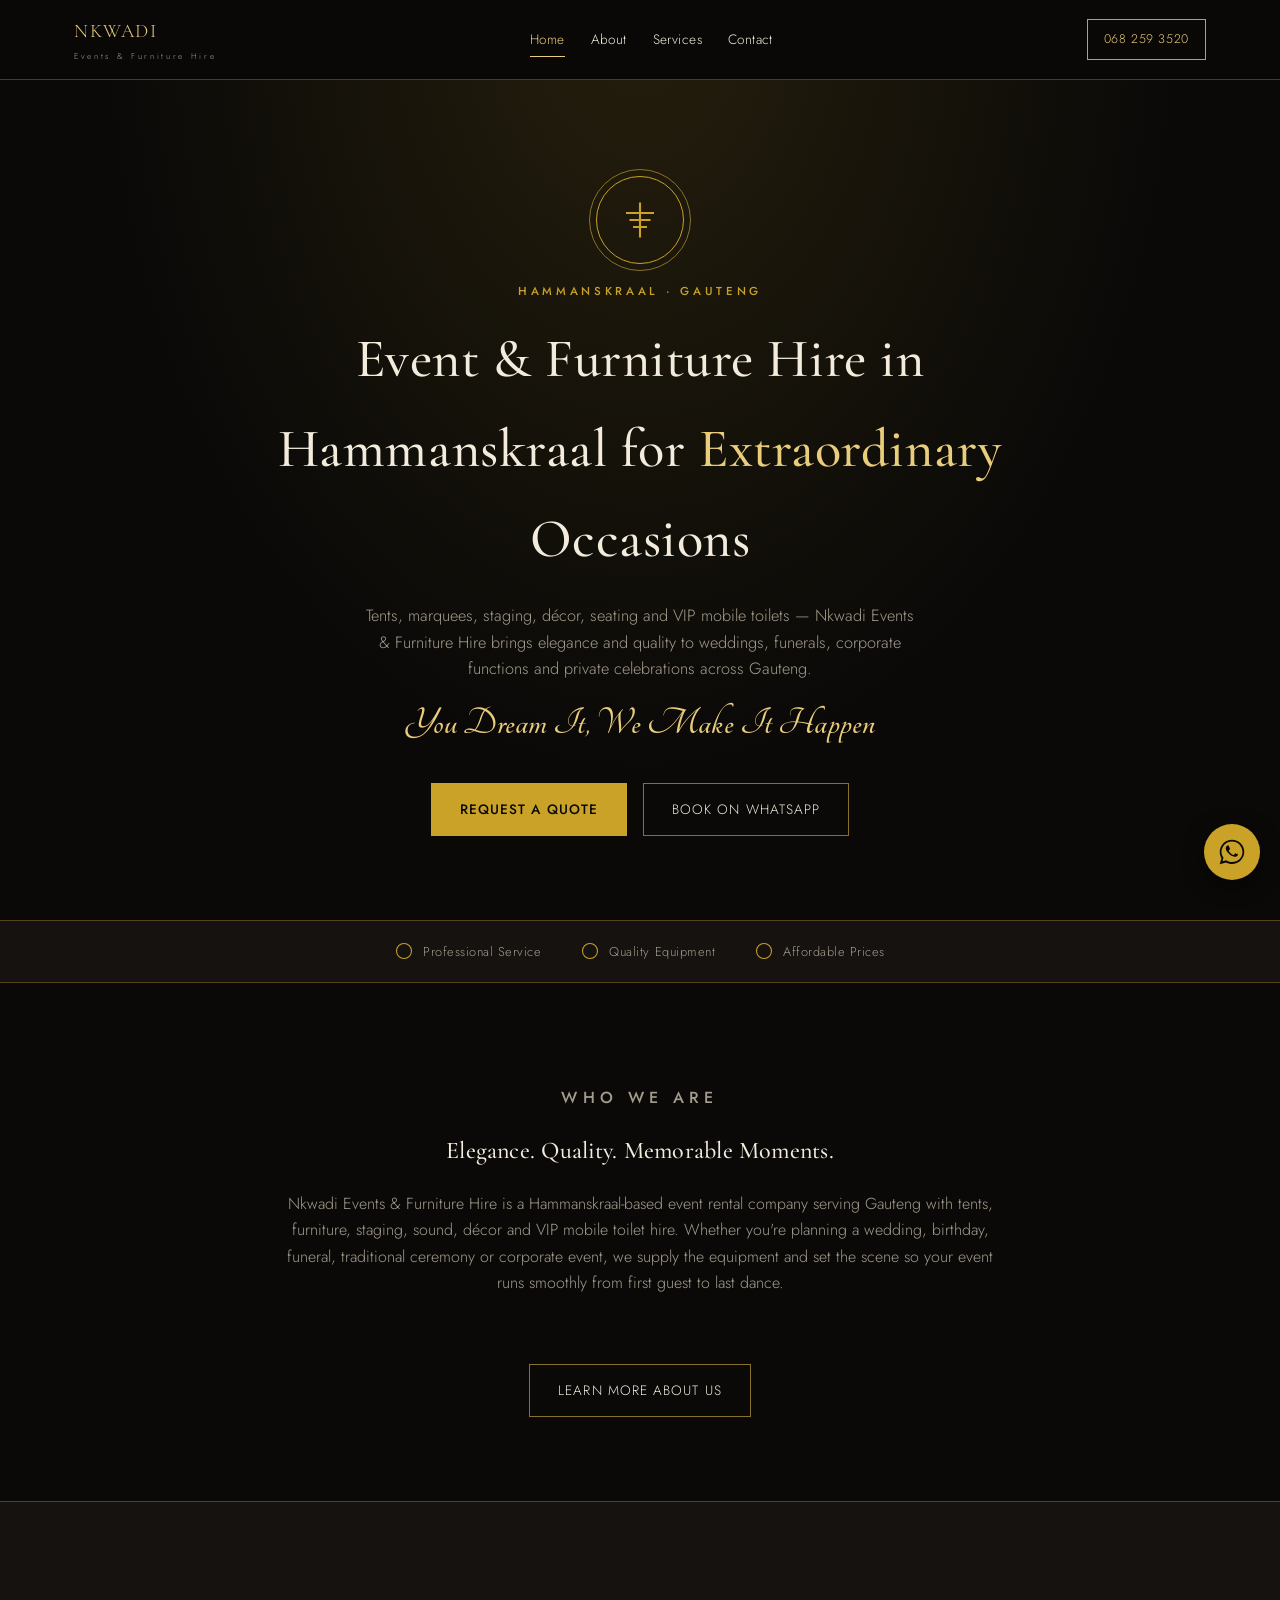
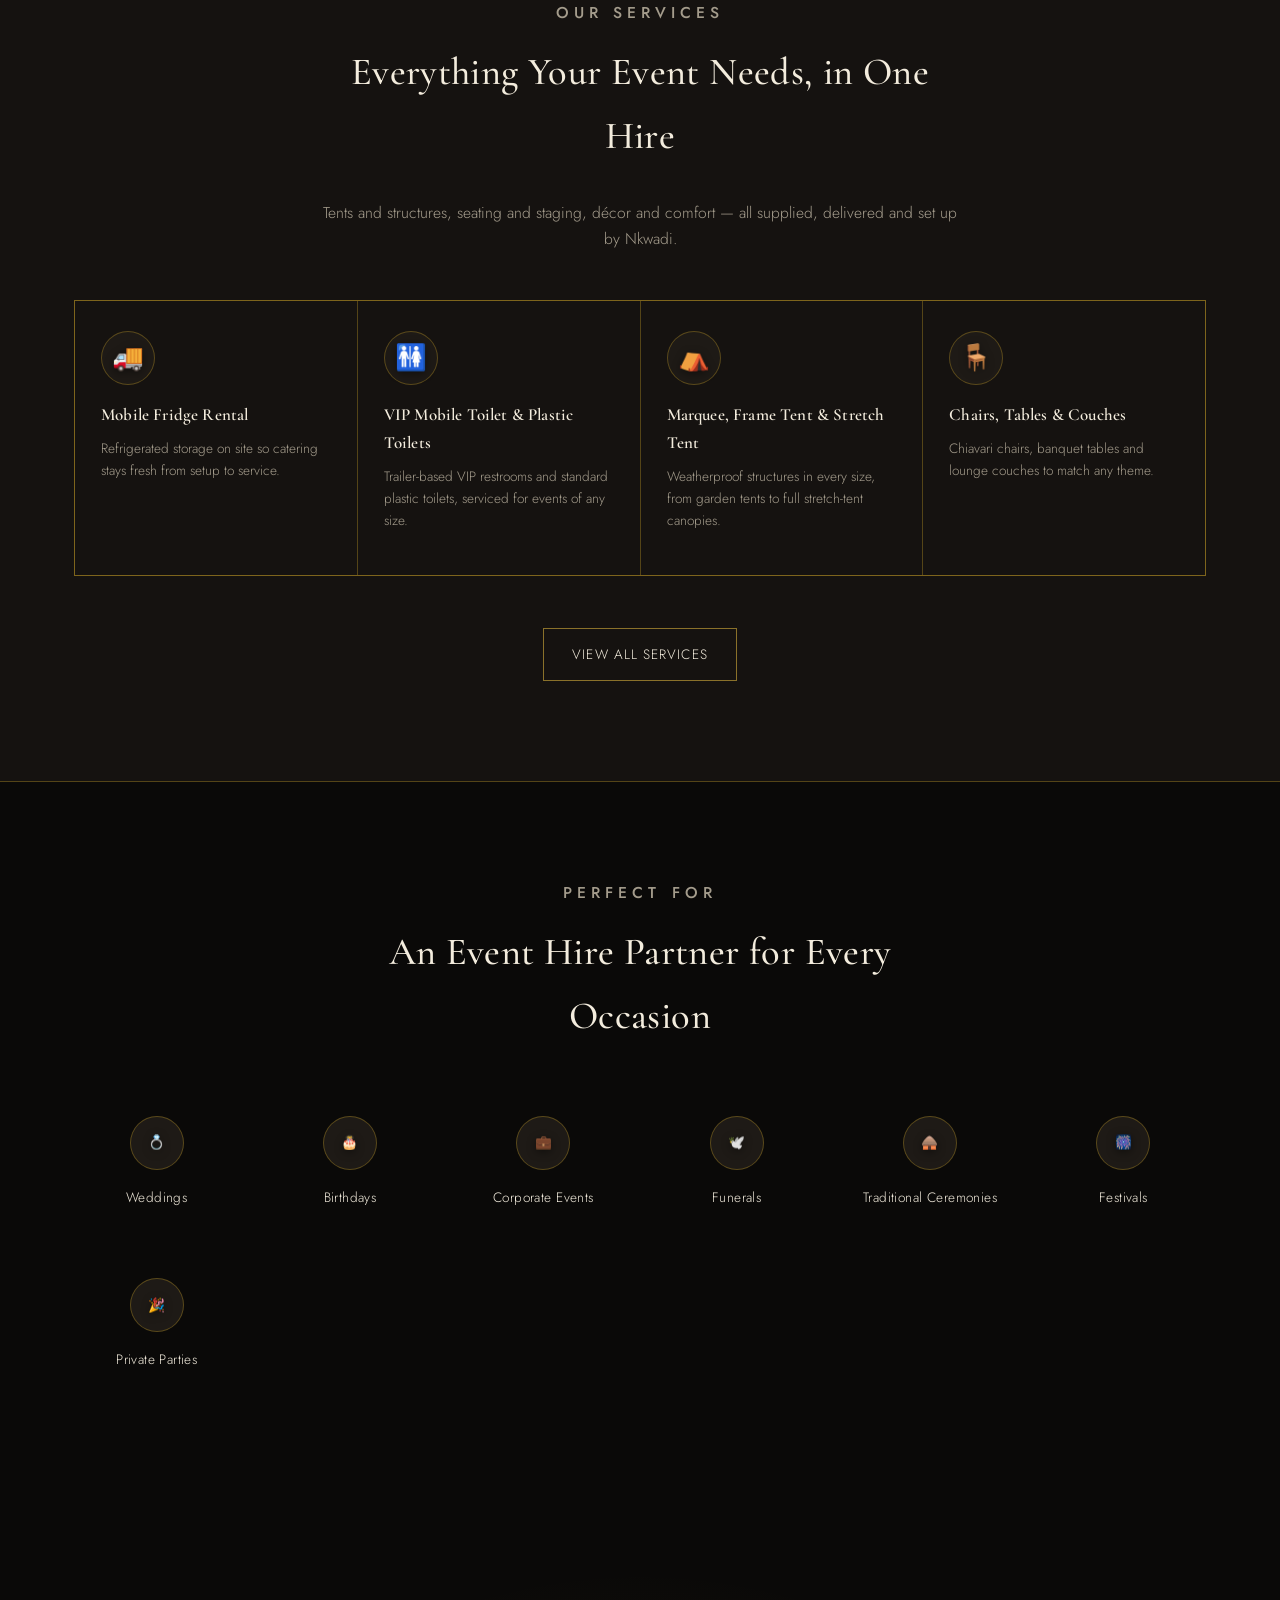
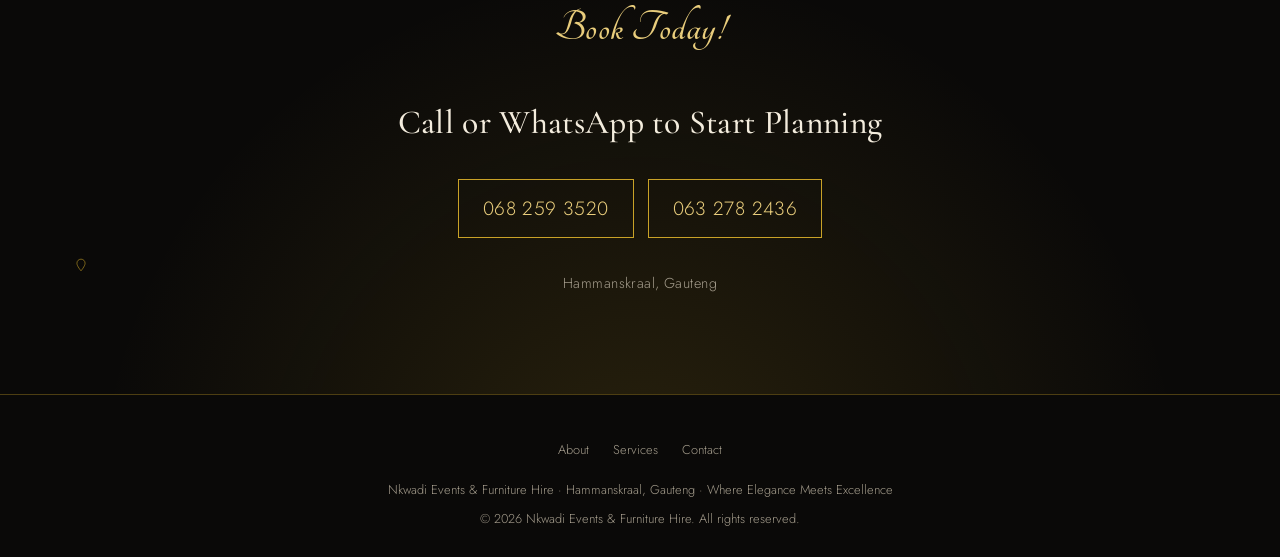
<file: index.html>
<!DOCTYPE html>
<html lang="en">
<head>
<meta charset="UTF-8">
<meta name="viewport" content="width=device-width, initial-scale=1">

<title>Events & Furniture Hire Hammanskraal | Nkwadi — Weddings, Tents, Décor</title>
<meta name="description" content="Nkwadi Events & Furniture Hire in Hammanskraal, Gauteng: tents, marquees, chairs, staging, sound, décor & VIP mobile toilets. Get a free quote today.">
<meta name="robots" content="index, follow">
<link rel="icon" type="image/svg+xml" href="favicon.svg">
<link rel="canonical" href="https://www.nkwadieventshire.co.za/">

<meta property="og:title" content="Nkwadi Events & Furniture Hire — Hammanskraal, Gauteng">
<meta property="og:description" content="Elegance. Quality. Memorable Moments. Tents, furniture, staging, décor & mobile toilet hire for weddings, funerals, corporate events and celebrations.">
<meta property="og:type" content="website">
<meta property="og:url" content="https://www.nkwadieventshire.co.za/">
<meta property="og:locale" content="en_ZA">
<meta name="twitter:card" content="summary_large_image">

<link rel="preconnect" href="https://fonts.googleapis.com">
<link rel="preconnect" href="https://fonts.gstatic.com" crossorigin>
<link href="https://fonts.googleapis.com/css2?family=Cormorant+Garamond:ital,wght@0,400;0,500;0,600;1,500&family=Jost:wght@300;400;500;600&family=Tangerine:wght@700&display=swap" rel="stylesheet">
<link rel="stylesheet" href="style.css">

<script type="application/ld+json">
{
  "@context": "https://schema.org",
  "@type": "LocalBusiness",
  "name": "Nkwadi Events & Furniture Hire",
  "telephone": ["+27682593520", "+27632782436"],
  "address": {"@type": "PostalAddress","addressLocality": "Hammanskraal","addressRegion": "Gauteng","addressCountry": "ZA"},
  "areaServed": "Gauteng, South Africa",
  "description": "Event and furniture hire company in Hammanskraal, Gauteng offering tents, marquees, staging, chairs, tables, décor, sound and VIP mobile toilet rental.",
  "priceRange": "$$",
  "url": "https://www.nkwadieventshire.co.za/"
}
</script>
</head>
<body>
<a href="#main" class="skip-link">Skip to main content</a>

<header class="site-header">
  <div class="nav wrap">
    <a href="index.html" class="brand">NKWADI <small>Events &amp; Furniture Hire</small></a>
    <nav class="links" aria-label="Primary">
      <a href="index.html" aria-current="page">Home</a>
      <a href="about.html">About</a>
      <a href="services.html">Services</a>
      <a href="contact.html">Contact</a>
    </nav>
    <div class="header-actions">
      <a class="call-btn" href="tel:+27682593520">068 259 3520</a>
      <button class="menu-toggle" aria-expanded="false" aria-label="Toggle menu"><span></span><span></span><span></span></button>
    </div>
  </div>
</header>

<main id="main">

  <section class="hero">
    <div class="wrap">
      <div class="emblem">
        <svg viewBox="0 0 24 24" aria-hidden="true"><path d="M12 2v20M4 8h16M6 12h12M8 16h8" stroke="var(--gold)" stroke-width="1.2" fill="none"/></svg>
      </div>
      <p class="eyebrow">Hammanskraal · Gauteng</p>
      <h1>Event &amp; Furniture Hire in Hammanskraal for <em>Extraordinary</em> Occasions</h1>
      <p class="lead">Tents, marquees, staging, décor, seating and VIP mobile toilets — Nkwadi Events &amp; Furniture Hire brings elegance and quality to weddings, funerals, corporate functions and private celebrations across Gauteng.</p>
      <p class="script script-line">You Dream It, We Make It Happen</p>
      <div class="hero-ctas">
        <a class="btn-primary" href="contact.html">Request a Quote</a>
        <a class="btn-ghost" data-whatsapp-quick href="#" role="button">Book on WhatsApp</a>
      </div>
    </div>
  </section>

  <div class="trust-strip">
    <div class="wrap">
      <div class="trust-item"><svg viewBox="0 0 24 24" aria-hidden="true"><circle cx="12" cy="12" r="10"/></svg>Professional Service</div>
      <div class="trust-item"><svg viewBox="0 0 24 24" aria-hidden="true"><circle cx="12" cy="12" r="10"/></svg>Quality Equipment</div>
      <div class="trust-item"><svg viewBox="0 0 24 24" aria-hidden="true"><circle cx="12" cy="12" r="10"/></svg>Affordable Prices</div>
    </div>
  </div>

  <section class="reveal">
    <div class="wrap about-copy">
      <p class="eyebrow">Who We Are</p>
      <h2>Elegance. Quality. Memorable Moments.</h2>
      <p>Nkwadi Events &amp; Furniture Hire is a Hammanskraal-based event rental company serving Gauteng with tents, furniture, staging, sound, décor and VIP mobile toilet hire. Whether you're planning a wedding, birthday, funeral, traditional ceremony or corporate event, we supply the equipment and set the scene so your event runs smoothly from first guest to last dance.</p>
      <a class="btn-ghost mt-lg" href="about.html" style="display:inline-block;">Learn More About Us</a>
    </div>
  </section>

  <section class="band-alt" id="services">
    <div class="wrap">
      <div class="section-head reveal">
        <p class="eyebrow">Our Services</p>
        <h2>Everything Your Event Needs, in One Hire</h2>
        <p>Tents and structures, seating and staging, décor and comfort — all supplied, delivered and set up by Nkwadi.</p>
      </div>
      <div class="service-grid reveal stagger">
        <div class="service-card">
          <div class="icon-circle"><span class="icon-emoji" aria-hidden="true">🚚</span></div>
          <h3>Mobile Fridge Rental</h3>
          <p>Refrigerated storage on site so catering stays fresh from setup to service.</p>
        </div>
        <div class="service-card">
          <div class="icon-circle"><span class="icon-emoji" aria-hidden="true">🚻</span></div>
          <h3>VIP Mobile Toilet &amp; Plastic Toilets</h3>
          <p>Trailer-based VIP restrooms and standard plastic toilets, serviced for events of any size.</p>
        </div>
        <div class="service-card">
          <div class="icon-circle"><span class="icon-emoji" aria-hidden="true">⛺</span></div>
          <h3>Marquee, Frame Tent &amp; Stretch Tent</h3>
          <p>Weatherproof structures in every size, from garden tents to full stretch-tent canopies.</p>
        </div>
        <div class="service-card">
          <div class="icon-circle"><span class="icon-emoji" aria-hidden="true">🪑</span></div>
          <h3>Chairs, Tables &amp; Couches</h3>
          <p>Chiavari chairs, banquet tables and lounge couches to match any theme.</p>
        </div>
      </div>
      <p class="text-center mt-lg"><a class="btn-ghost" href="services.html">View All Services</a></p>
    </div>
  </section>

  <section id="occasions">
    <div class="wrap">
      <div class="section-head reveal">
        <p class="eyebrow">Perfect For</p>
        <h2>An Event Hire Partner for Every Occasion</h2>
      </div>
      <div class="occasions-grid reveal stagger">
        <div class="occasion"><div class="icon-circle"><span class="icon-emoji" aria-hidden="true">💍</span></div><span>Weddings</span></div>
        <div class="occasion"><div class="icon-circle"><span class="icon-emoji" aria-hidden="true">🎂</span></div><span>Birthdays</span></div>
        <div class="occasion"><div class="icon-circle"><span class="icon-emoji" aria-hidden="true">💼</span></div><span>Corporate Events</span></div>
        <div class="occasion"><div class="icon-circle"><span class="icon-emoji" aria-hidden="true">🕊️</span></div><span>Funerals</span></div>
        <div class="occasion"><div class="icon-circle"><span class="icon-emoji" aria-hidden="true">🛖</span></div><span>Traditional Ceremonies</span></div>
        <div class="occasion"><div class="icon-circle"><span class="icon-emoji" aria-hidden="true">🎆</span></div><span>Festivals</span></div>
        <div class="occasion"><div class="icon-circle"><span class="icon-emoji" aria-hidden="true">🎉</span></div><span>Private Parties</span></div>
      </div>
    </div>
  </section>

  <section class="cta reveal">
    <div class="wrap">
      <p class="script">Book Today!</p>
      <h2>Call or WhatsApp to Start Planning</h2>
      <div class="contact-row">
        <a class="phone-link" href="tel:+27682593520">068 259 3520</a>
        <a class="phone-link" href="tel:+27632782436">063 278 2436</a>
      </div>
      <p class="location-line">
        <svg viewBox="0 0 24 24" aria-hidden="true"><path d="M12 2C8 2 5 5 5 9c0 5 7 13 7 13s7-8 7-13c0-4-3-7-7-7z"/></svg>
        Hammanskraal, Gauteng
      </p>
    </div>
  </section>

</main>

<footer class="site-footer">
  <div class="foot-links">
    <a href="about.html">About</a>
    <a href="services.html">Services</a>
    <a href="contact.html">Contact</a>
  </div>
  <div>Nkwadi Events &amp; Furniture Hire · Hammanskraal, Gauteng · Where Elegance Meets Excellence</div>
  <div style="margin-top:8px;">© <span data-year></span> Nkwadi Events &amp; Furniture Hire. All rights reserved.</div>
</footer>

<a class="whatsapp-float" href="#" role="button" data-whatsapp-quick aria-label="Book on WhatsApp">
  <svg viewBox="0 0 32 32" aria-hidden="true"><path d="M16 2C8.3 2 2 8.3 2 16c0 2.5.7 4.9 1.9 7L2 30l7.2-1.9c2 1.1 4.3 1.7 6.8 1.7 7.7 0 14-6.3 14-14S23.7 2 16 2zm0 25.5c-2.2 0-4.3-.6-6.1-1.7l-.4-.3-4.3 1.1 1.1-4.2-.3-.4C4.7 20.2 4 18.1 4 16 4 9.4 9.4 4 16 4s12 5.4 12 12-5.4 11.5-12 11.5zm6.6-8.7c-.4-.2-2.1-1-2.4-1.2-.3-.1-.6-.2-.8.2-.2.4-.9 1.2-1.1 1.4-.2.2-.4.3-.8.1-.4-.2-1.6-.6-3-1.9-1.1-1-1.9-2.2-2.1-2.6-.2-.4 0-.6.2-.8.2-.2.4-.4.6-.7.2-.2.3-.4.4-.6.1-.3 0-.5 0-.7-.1-.2-.8-2-1.1-2.7-.3-.7-.6-.6-.8-.6h-.7c-.2 0-.6.1-.9.4-.3.4-1.2 1.1-1.2 2.8s1.2 3.3 1.4 3.5c.2.2 2.4 3.7 5.8 5.1.8.3 1.5.6 2 .7.8.3 1.6.2 2.1.1.7-.1 2.1-.9 2.4-1.7.3-.8.3-1.5.2-1.7-.1-.1-.3-.2-.7-.4z"/></svg>
</a>

<script src="main.js" defer></script>
</body>
</html>
</file>
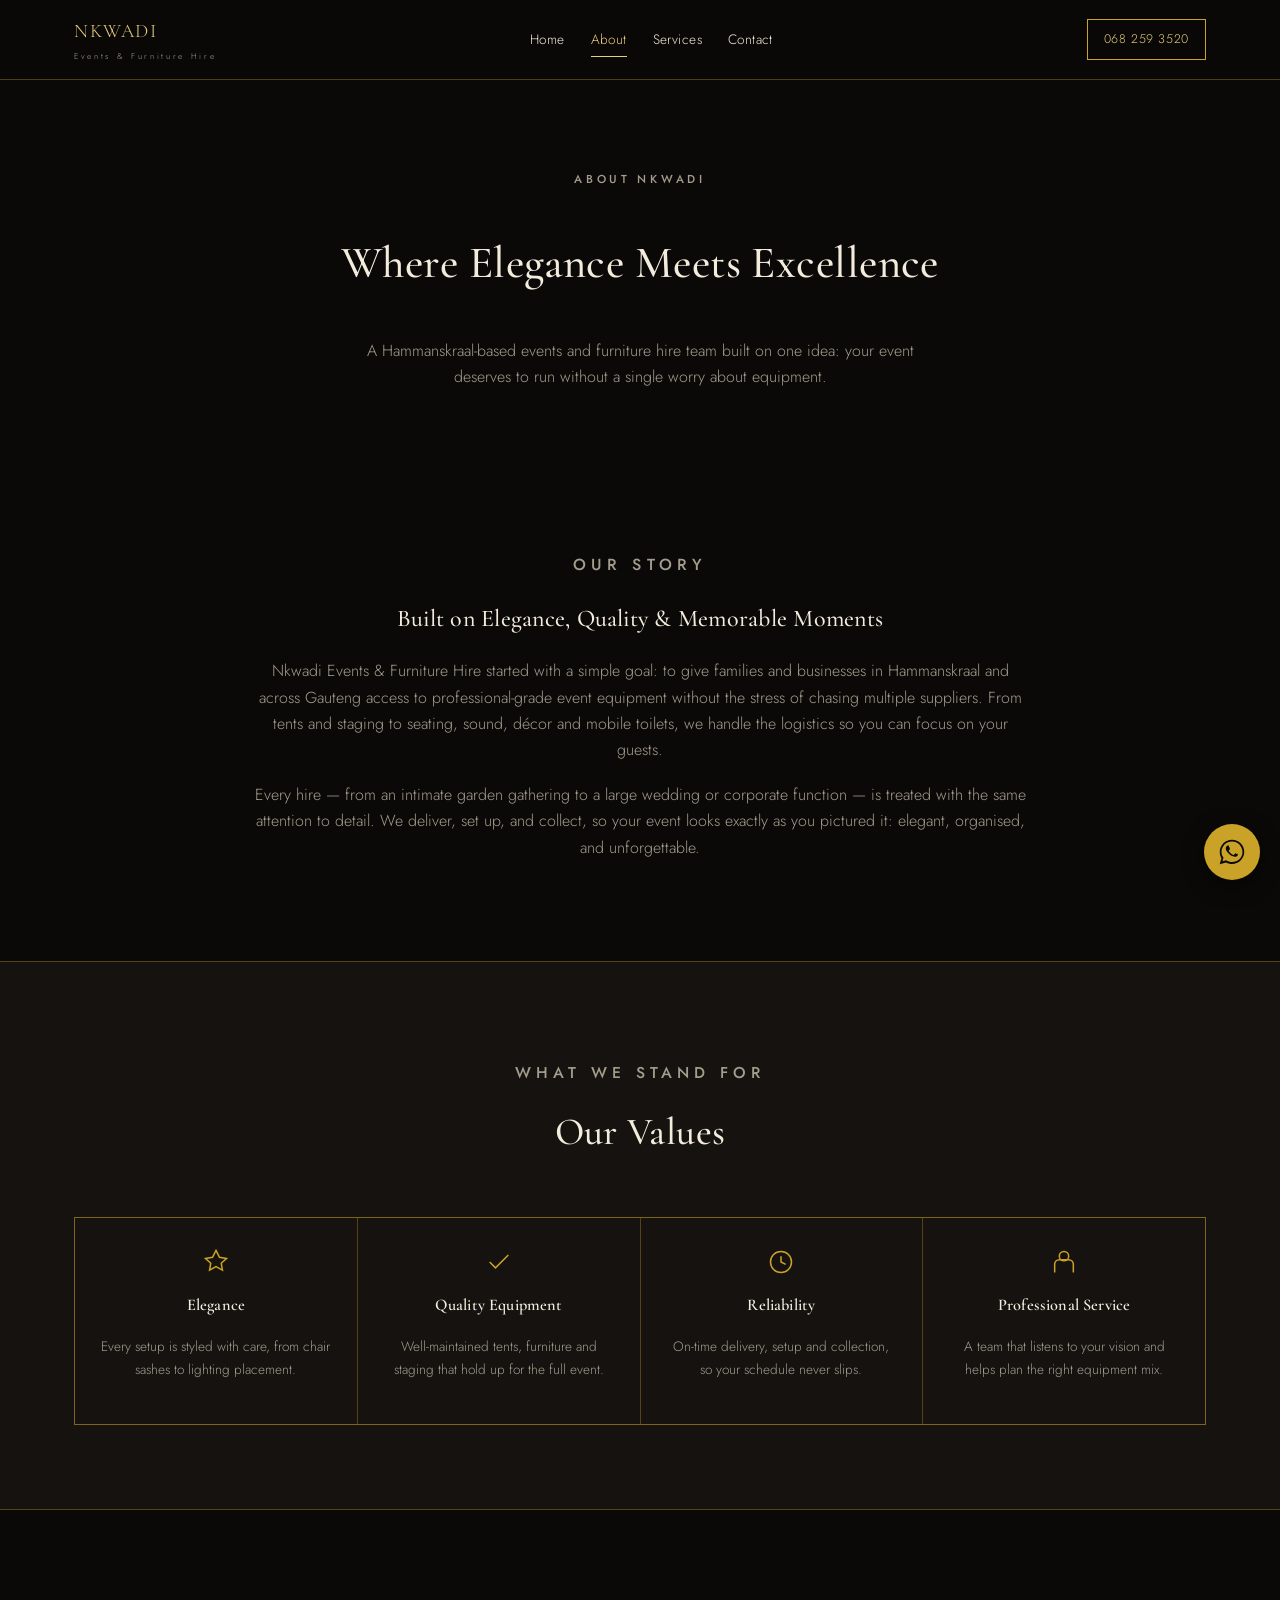
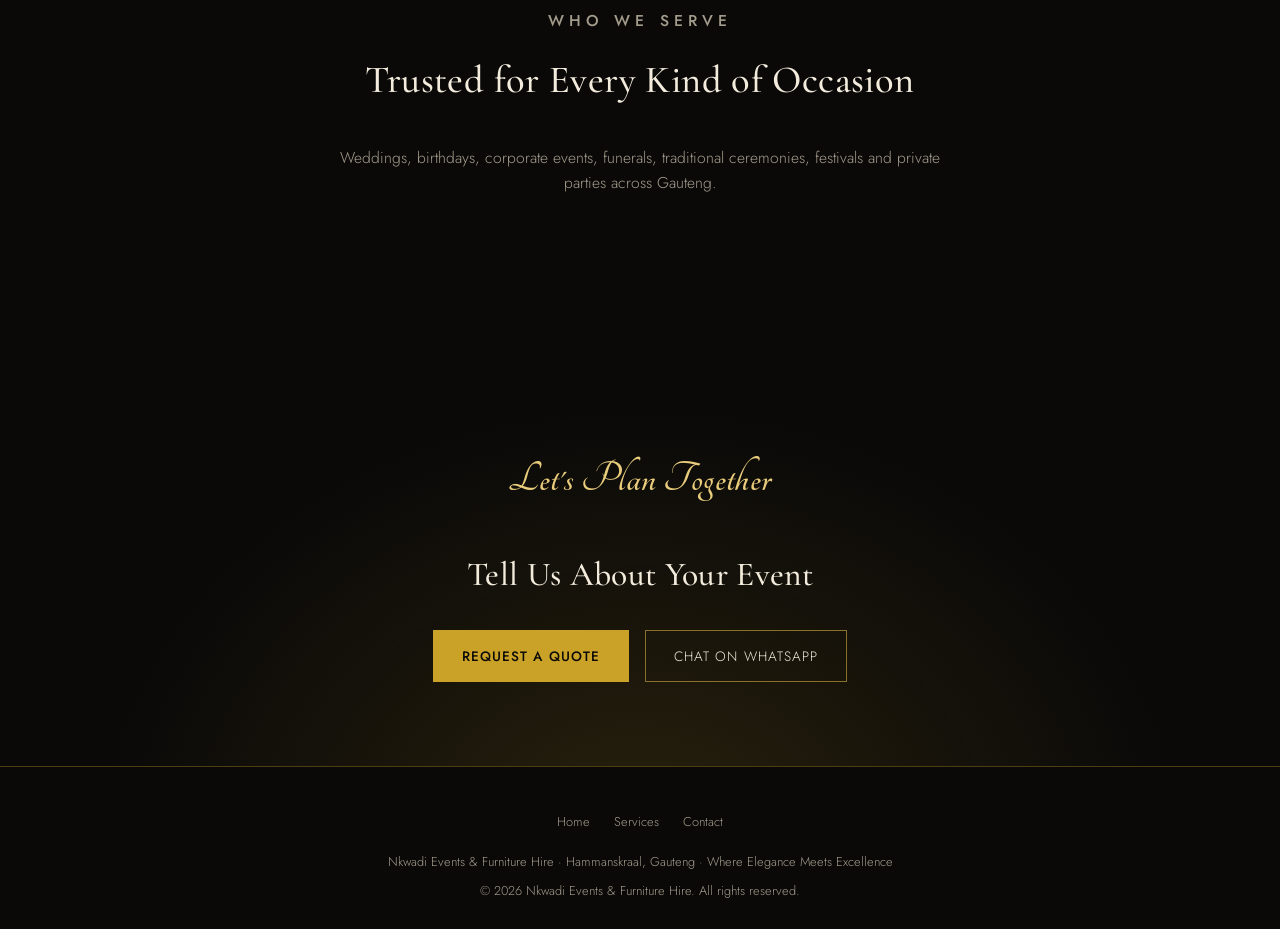
<file: about.html>
<!DOCTYPE html>
<html lang="en">
<head>
<meta charset="UTF-8">
<meta name="viewport" content="width=device-width, initial-scale=1">

<title>About Nkwadi Events & Furniture Hire | Hammanskraal, Gauteng</title>
<meta name="description" content="Meet Nkwadi Events & Furniture Hire — a Hammanskraal-based team delivering professional event hire across Gauteng, built on elegance, quality and reliability.">
<meta name="robots" content="index, follow">
<link rel="icon" type="image/svg+xml" href="favicon.svg">
<link rel="canonical" href="https://www.nkwadieventshire.co.za/about.html">

<meta property="og:title" content="About Nkwadi Events & Furniture Hire">
<meta property="og:description" content="A Hammanskraal-based event hire team serving Gauteng with tents, furniture, décor and staging — built on elegance, quality and reliability.">
<meta property="og:type" content="website">
<meta property="og:url" content="https://www.nkwadieventshire.co.za/about.html">
<meta name="twitter:card" content="summary_large_image">

<link rel="preconnect" href="https://fonts.googleapis.com">
<link rel="preconnect" href="https://fonts.gstatic.com" crossorigin>
<link href="https://fonts.googleapis.com/css2?family=Cormorant+Garamond:ital,wght@0,400;0,500;0,600;1,500&family=Jost:wght@300;400;500;600&family=Tangerine:wght@700&display=swap" rel="stylesheet">
<link rel="stylesheet" href="style.css">
</head>
<body>
<a href="#main" class="skip-link">Skip to main content</a>

<header class="site-header">
  <div class="nav wrap">
    <a href="index.html" class="brand">NKWADI <small>Events &amp; Furniture Hire</small></a>
    <nav class="links" aria-label="Primary">
      <a href="index.html">Home</a>
      <a href="about.html" aria-current="page">About</a>
      <a href="services.html">Services</a>
      <a href="contact.html">Contact</a>
    </nav>
    <div class="header-actions">
      <a class="call-btn" href="tel:+27682593520">068 259 3520</a>
      <button class="menu-toggle" aria-expanded="false" aria-label="Toggle menu"><span></span><span></span><span></span></button>
    </div>
  </div>
</header>

<main id="main">

  <section class="page-hero">
    <div class="wrap">
      <p class="eyebrow">About Nkwadi</p>
      <h1>Where Elegance Meets Excellence</h1>
      <p>A Hammanskraal-based events and furniture hire team built on one idea: your event deserves to run without a single worry about equipment.</p>
    </div>
  </section>

  <section class="reveal">
    <div class="wrap about-copy" style="max-width:820px;">
      <p class="eyebrow">Our Story</p>
      <h2>Built on Elegance, Quality &amp; Memorable Moments</h2>
      <p>Nkwadi Events &amp; Furniture Hire started with a simple goal: to give families and businesses in Hammanskraal and across Gauteng access to professional-grade event equipment without the stress of chasing multiple suppliers. From tents and staging to seating, sound, décor and mobile toilets, we handle the logistics so you can focus on your guests.</p>
      <p>Every hire — from an intimate garden gathering to a large wedding or corporate function — is treated with the same attention to detail. We deliver, set up, and collect, so your event looks exactly as you pictured it: elegant, organised, and unforgettable.</p>
    </div>
  </section>

  <section class="band-alt">
    <div class="wrap">
      <div class="section-head reveal">
        <p class="eyebrow">What We Stand For</p>
        <h2>Our Values</h2>
      </div>
      <div class="values-grid reveal stagger">
        <div class="value-card">
          <svg viewBox="0 0 24 24" aria-hidden="true"><path d="M12 2l3 6 6 1-4.5 4 1 6L12 16l-5.5 3 1-6L3 9l6-1z"/></svg>
          <h3>Elegance</h3>
          <p>Every setup is styled with care, from chair sashes to lighting placement.</p>
        </div>
        <div class="value-card">
          <svg viewBox="0 0 24 24" aria-hidden="true"><path d="M20 6L9 17l-5-5"/></svg>
          <h3>Quality Equipment</h3>
          <p>Well-maintained tents, furniture and staging that hold up for the full event.</p>
        </div>
        <div class="value-card">
          <svg viewBox="0 0 24 24" aria-hidden="true"><circle cx="12" cy="12" r="9"/><path d="M12 7v5l4 2"/></svg>
          <h3>Reliability</h3>
          <p>On-time delivery, setup and collection, so your schedule never slips.</p>
        </div>
        <div class="value-card">
          <svg viewBox="0 0 24 24" aria-hidden="true"><path d="M4 21v-7a4 4 0 014-4h8a4 4 0 014 4v7"/><circle cx="12" cy="7" r="4"/></svg>
          <h3>Professional Service</h3>
          <p>A team that listens to your vision and helps plan the right equipment mix.</p>
        </div>
      </div>
    </div>
  </section>

  <section id="occasions">
    <div class="wrap">
      <div class="section-head reveal">
        <p class="eyebrow">Who We Serve</p>
        <h2>Trusted for Every Kind of Occasion</h2>
        <p>Weddings, birthdays, corporate events, funerals, traditional ceremonies, festivals and private parties across Gauteng.</p>
      </div>
    </div>
  </section>

  <section class="cta reveal">
    <div class="wrap">
      <p class="script">Let's Plan Together</p>
      <h2>Tell Us About Your Event</h2>
      <div class="hero-ctas" style="margin-top:26px;">
        <a class="btn-primary" href="contact.html">Request a Quote</a>
        <a class="btn-ghost" data-whatsapp-quick href="#" role="button">Chat on WhatsApp</a>
      </div>
    </div>
  </section>

</main>

<footer class="site-footer">
  <div class="foot-links">
    <a href="index.html">Home</a>
    <a href="services.html">Services</a>
    <a href="contact.html">Contact</a>
  </div>
  <div>Nkwadi Events &amp; Furniture Hire · Hammanskraal, Gauteng · Where Elegance Meets Excellence</div>
  <div style="margin-top:8px;">© <span data-year></span> Nkwadi Events &amp; Furniture Hire. All rights reserved.</div>
</footer>

<a class="whatsapp-float" href="#" role="button" data-whatsapp-quick aria-label="Book on WhatsApp">
  <svg viewBox="0 0 32 32" aria-hidden="true"><path d="M16 2C8.3 2 2 8.3 2 16c0 2.5.7 4.9 1.9 7L2 30l7.2-1.9c2 1.1 4.3 1.7 6.8 1.7 7.7 0 14-6.3 14-14S23.7 2 16 2zm0 25.5c-2.2 0-4.3-.6-6.1-1.7l-.4-.3-4.3 1.1 1.1-4.2-.3-.4C4.7 20.2 4 18.1 4 16 4 9.4 9.4 4 16 4s12 5.4 12 12-5.4 11.5-12 11.5zm6.6-8.7c-.4-.2-2.1-1-2.4-1.2-.3-.1-.6-.2-.8.2-.2.4-.9 1.2-1.1 1.4-.2.2-.4.3-.8.1-.4-.2-1.6-.6-3-1.9-1.1-1-1.9-2.2-2.1-2.6-.2-.4 0-.6.2-.8.2-.2.4-.4.6-.7.2-.2.3-.4.4-.6.1-.3 0-.5 0-.7-.1-.2-.8-2-1.1-2.7-.3-.7-.6-.6-.8-.6h-.7c-.2 0-.6.1-.9.4-.3.4-1.2 1.1-1.2 2.8s1.2 3.3 1.4 3.5c.2.2 2.4 3.7 5.8 5.1.8.3 1.5.6 2 .7.8.3 1.6.2 2.1.1.7-.1 2.1-.9 2.4-1.7.3-.8.3-1.5.2-1.7-.1-.1-.3-.2-.7-.4z"/></svg>
</a>

<script src="main.js" defer></script>
</body>
</html>
</file>
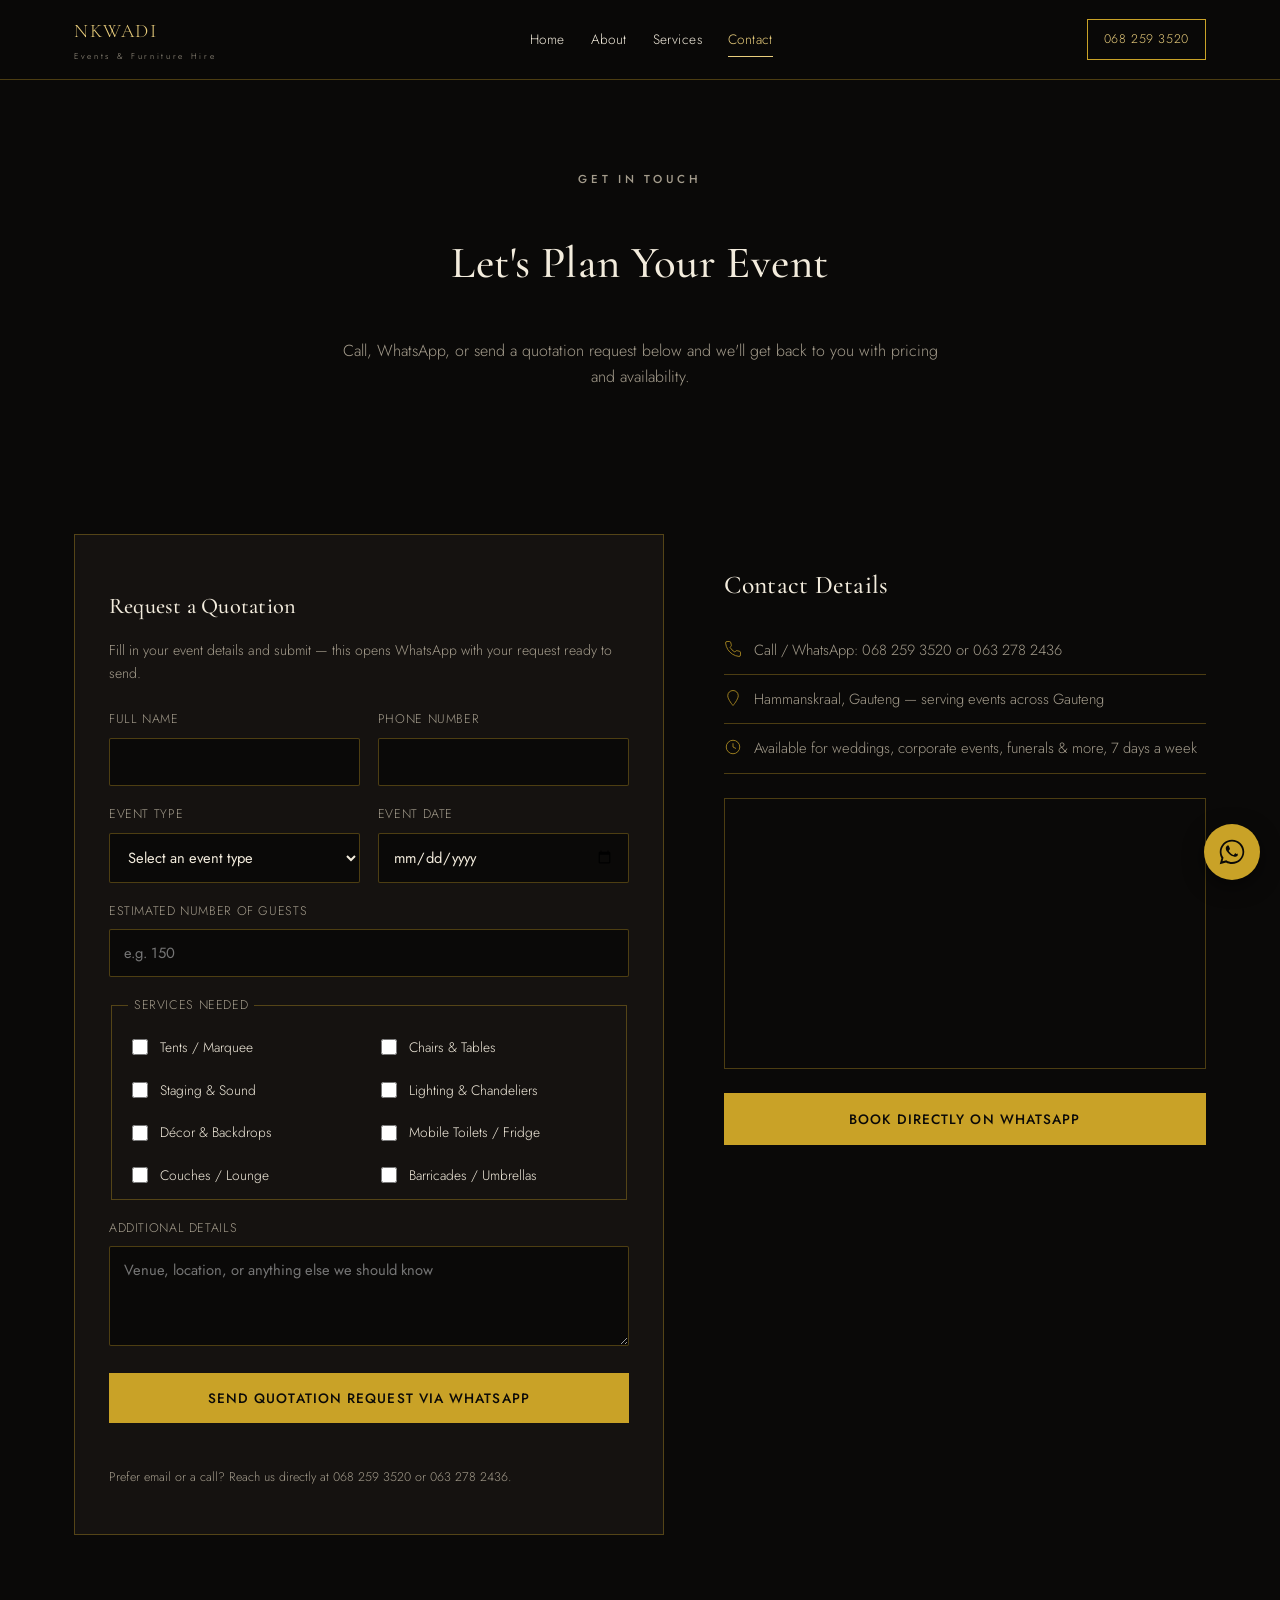
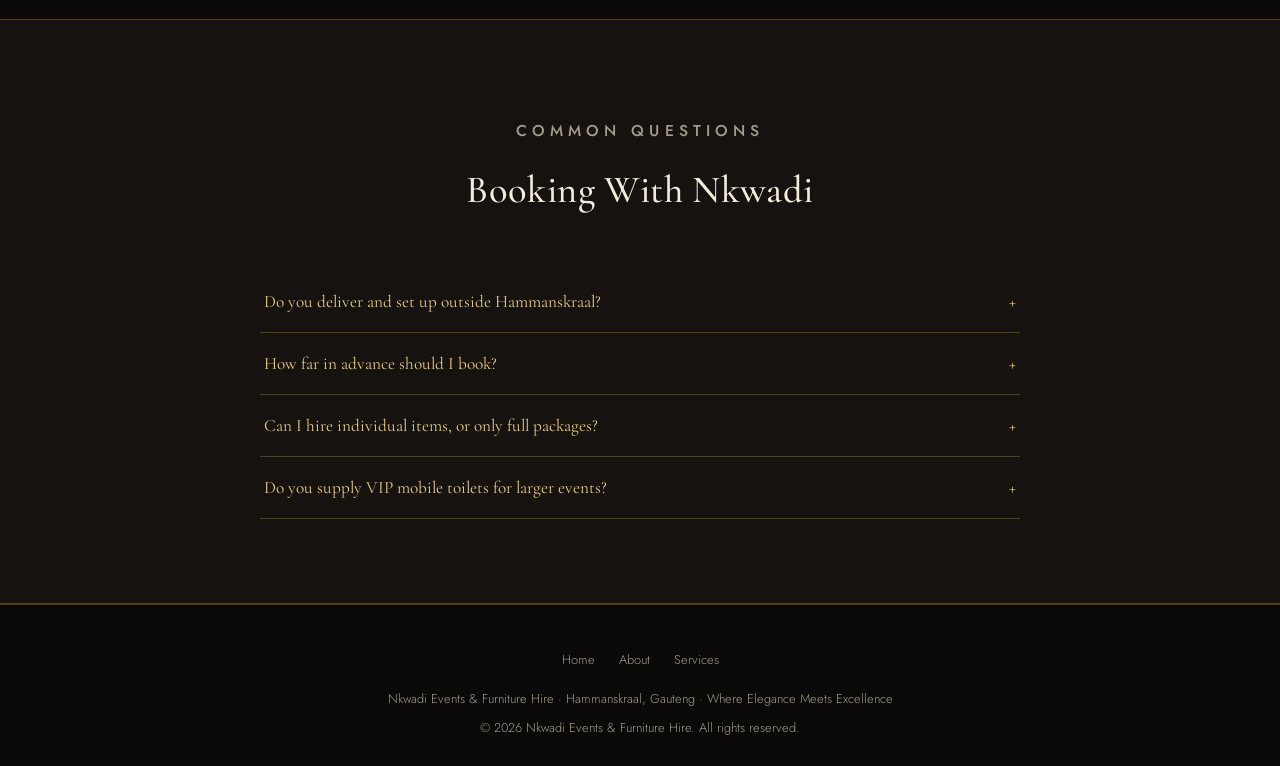
<file: contact.html>
<!DOCTYPE html>
<html lang="en">
<head>
<meta charset="UTF-8">
<meta name="viewport" content="width=device-width, initial-scale=1">

<title>Contact & Get a Quote | Nkwadi Events & Furniture Hire Hammanskraal</title>
<meta name="description" content="Request a free quote from Nkwadi Events & Furniture Hire in Hammanskraal, Gauteng. Call, WhatsApp, or fill in the quotation form to book your event.">
<meta name="robots" content="index, follow">
<link rel="icon" type="image/svg+xml" href="favicon.svg">
<link rel="canonical" href="https://www.nkwadieventshire.co.za/contact.html">

<meta property="og:title" content="Contact Nkwadi Events & Furniture Hire">
<meta property="og:description" content="Request a free quote — call, WhatsApp, or fill in the form to book tents, furniture, staging and more for your event.">
<meta property="og:type" content="website">
<meta property="og:url" content="https://www.nkwadieventshire.co.za/contact.html">
<meta name="twitter:card" content="summary_large_image">

<link rel="preconnect" href="https://fonts.googleapis.com">
<link rel="preconnect" href="https://fonts.gstatic.com" crossorigin>
<link href="https://fonts.googleapis.com/css2?family=Cormorant+Garamond:ital,wght@0,400;0,500;0,600;1,500&family=Jost:wght@300;400;500;600&family=Tangerine:wght@700&display=swap" rel="stylesheet">
<link rel="stylesheet" href="style.css">

<script type="application/ld+json">
{
  "@context": "https://schema.org",
  "@type": "ContactPage",
  "name": "Contact Nkwadi Events & Furniture Hire",
  "url": "https://www.nkwadieventshire.co.za/contact.html"
}
</script>
<script type="application/ld+json">
{
  "@context": "https://schema.org",
  "@type": "FAQPage",
  "mainEntity": [
    {"@type": "Question","name": "Do you deliver and set up outside Hammanskraal?","acceptedAnswer": {"@type": "Answer","text": "Yes. Nkwadi Events & Furniture Hire is based in Hammanskraal and delivers, sets up and collects equipment for events across Gauteng."}},
    {"@type": "Question","name": "How far in advance should I book?","acceptedAnswer": {"@type": "Answer","text": "Popular wedding and festive-season dates get booked out early, so it's best to secure tents, staging and toilets as soon as your date is confirmed."}},
    {"@type": "Question","name": "Can I hire individual items, or only full packages?","acceptedAnswer": {"@type": "Answer","text": "Both. You can hire single items like chairs or a mobile fridge, or combine tents, furniture, staging, sound and décor into one complete event package."}},
    {"@type": "Question","name": "Do you supply VIP mobile toilets for larger events?","acceptedAnswer": {"@type": "Answer","text": "Yes, alongside standard plastic toilets. VIP trailer units suit weddings and corporate events, while standard units cover festivals and high-guest-count functions."}}
  ]
}
</script>
</head>
<body>
<a href="#main" class="skip-link">Skip to main content</a>

<header class="site-header">
  <div class="nav wrap">
    <a href="index.html" class="brand">NKWADI <small>Events &amp; Furniture Hire</small></a>
    <nav class="links" aria-label="Primary">
      <a href="index.html">Home</a>
      <a href="about.html">About</a>
      <a href="services.html">Services</a>
      <a href="contact.html" aria-current="page">Contact</a>
    </nav>
    <div class="header-actions">
      <a class="call-btn" href="tel:+27682593520">068 259 3520</a>
      <button class="menu-toggle" aria-expanded="false" aria-label="Toggle menu"><span></span><span></span><span></span></button>
    </div>
  </div>
</header>

<main id="main">

  <section class="page-hero">
    <div class="wrap">
      <p class="eyebrow">Get in Touch</p>
      <h1>Let's Plan Your Event</h1>
      <p>Call, WhatsApp, or send a quotation request below and we'll get back to you with pricing and availability.</p>
    </div>
  </section>

  <section>
    <div class="wrap contact-layout reveal">

      <div class="form-card">
        <h2 style="font-size:1.4rem; margin-bottom:6px;">Request a Quotation</h2>
        <p style="color:var(--grey); font-size:0.88rem; margin-bottom:24px;">Fill in your event details and submit — this opens WhatsApp with your request ready to send.</p>

        <form id="quote-form" novalidate>
          <div class="form-row">
            <div class="field">
              <label for="name">Full Name</label>
              <input type="text" id="name" name="name" autocomplete="name" required>
            </div>
            <div class="field">
              <label for="phone">Phone Number</label>
              <input type="tel" id="phone" name="phone" autocomplete="tel" required>
            </div>
          </div>

          <div class="form-row">
            <div class="field">
              <label for="eventType">Event Type</label>
              <select id="eventType" name="eventType" required>
                <option value="">Select an event type</option>
                <option value="Wedding">Wedding</option>
                <option value="Birthday">Birthday</option>
                <option value="Corporate Event">Corporate Event</option>
                <option value="Funeral">Funeral</option>
                <option value="Traditional Ceremony">Traditional Ceremony</option>
                <option value="Festival">Festival</option>
                <option value="Private Party">Private Party</option>
                <option value="Other">Other</option>
              </select>
            </div>
            <div class="field">
              <label for="eventDate">Event Date</label>
              <input type="date" id="eventDate" name="eventDate">
            </div>
          </div>

          <div class="field">
            <label for="guests">Estimated Number of Guests</label>
            <input type="number" id="guests" name="guests" min="1" placeholder="e.g. 150">
          </div>

          <fieldset>
            <legend>Services Needed</legend>
            <div class="checkbox-grid">
              <label class="checkbox-row"><input type="checkbox" name="services" value="Tents / Marquee"> Tents / Marquee</label>
              <label class="checkbox-row"><input type="checkbox" name="services" value="Chairs & Tables"> Chairs &amp; Tables</label>
              <label class="checkbox-row"><input type="checkbox" name="services" value="Staging & Sound"> Staging &amp; Sound</label>
              <label class="checkbox-row"><input type="checkbox" name="services" value="Lighting & Chandeliers"> Lighting &amp; Chandeliers</label>
              <label class="checkbox-row"><input type="checkbox" name="services" value="Décor & Backdrops"> Décor &amp; Backdrops</label>
              <label class="checkbox-row"><input type="checkbox" name="services" value="Mobile Toilets / Fridge"> Mobile Toilets / Fridge</label>
              <label class="checkbox-row"><input type="checkbox" name="services" value="Couches / Lounge"> Couches / Lounge</label>
              <label class="checkbox-row"><input type="checkbox" name="services" value="Barricades / Umbrellas"> Barricades / Umbrellas</label>
            </div>
          </fieldset>

          <div class="field">
            <label for="message">Additional Details</label>
            <textarea id="message" name="message" placeholder="Venue, location, or anything else we should know"></textarea>
          </div>

          <button type="submit" class="btn-primary" style="width:100%;">Send Quotation Request via WhatsApp</button>
          <p class="form-status" id="form-status" role="status" aria-live="polite"></p>
          <p class="form-note">Prefer email or a call? Reach us directly at 068 259 3520 or 063 278 2436.</p>
        </form>
      </div>

      <div class="side-info">
        <h2>Contact Details</h2>
        <ul>
          <li><svg viewBox="0 0 24 24" aria-hidden="true"><path d="M22 16.9v3a2 2 0 01-2.2 2 19.8 19.8 0 01-8.6-3.1 19.5 19.5 0 01-6-6 19.8 19.8 0 01-3.1-8.7A2 2 0 014.1 2h3a2 2 0 012 1.7c.1.9.3 1.8.6 2.7a2 2 0 01-.5 2.1L8 9.7a16 16 0 006.3 6.3l1.2-1.2a2 2 0 012.1-.5c.9.3 1.8.5 2.7.6a2 2 0 011.7 2.1z"/></svg>Call / WhatsApp: 068 259 3520 or 063 278 2436</li>
          <li><svg viewBox="0 0 24 24" aria-hidden="true"><path d="M12 2C8 2 5 5 5 9c0 5 7 13 7 13s7-8 7-13c0-4-3-7-7-7z"/></svg>Hammanskraal, Gauteng — serving events across Gauteng</li>
          <li><svg viewBox="0 0 24 24" aria-hidden="true"><circle cx="12" cy="12" r="9"/><path d="M12 7v5l4 2"/></svg>Available for weddings, corporate events, funerals &amp; more, 7 days a week</li>
        </ul>

        <div class="map-frame">
          <iframe src="https://www.google.com/maps?q=Hammanskraal,Gauteng&output=embed" title="Map showing Hammanskraal, Gauteng" loading="lazy" referrerpolicy="no-referrer-when-downgrade"></iframe>
        </div>

        <a class="btn-primary" style="margin-top:24px; width:100%; text-align:center;" data-whatsapp-quick href="#" role="button">Book Directly on WhatsApp</a>
      </div>

    </div>
  </section>

  <section class="band-alt">
    <div class="wrap">
      <div class="section-head reveal">
        <p class="eyebrow">Common Questions</p>
        <h2>Booking With Nkwadi</h2>
      </div>
      <div class="faq-list reveal">
        <div class="faq-item" data-open="false">
          <button class="faq-q" aria-expanded="false">Do you deliver and set up outside Hammanskraal?<span class="icon">+</span></button>
          <div class="faq-a"><p>Yes. Nkwadi Events &amp; Furniture Hire is based in Hammanskraal and delivers, sets up and collects equipment for events across Gauteng — call or WhatsApp to confirm your area.</p></div>
        </div>
        <div class="faq-item" data-open="false">
          <button class="faq-q" aria-expanded="false">How far in advance should I book?<span class="icon">+</span></button>
          <div class="faq-a"><p>Popular wedding and festive-season dates get booked out early, so it's best to secure tents, staging and toilets as soon as your date is confirmed. Smaller functions can often be arranged on shorter notice.</p></div>
        </div>
        <div class="faq-item" data-open="false">
          <button class="faq-q" aria-expanded="false">Can I hire individual items, or only full packages?<span class="icon">+</span></button>
          <div class="faq-a"><p>Both. You can hire single items like chairs or a mobile fridge, or combine tents, furniture, staging, sound and décor into one complete event package.</p></div>
        </div>
        <div class="faq-item" data-open="false">
          <button class="faq-q" aria-expanded="false">Do you supply VIP mobile toilets for larger events?<span class="icon">+</span></button>
          <div class="faq-a"><p>Yes, alongside standard plastic toilets. VIP trailer units suit weddings and corporate events, while standard units cover festivals and high-guest-count functions.</p></div>
        </div>
      </div>
    </div>
  </section>

</main>

<footer class="site-footer">
  <div class="foot-links">
    <a href="index.html">Home</a>
    <a href="about.html">About</a>
    <a href="services.html">Services</a>
  </div>
  <div>Nkwadi Events &amp; Furniture Hire · Hammanskraal, Gauteng · Where Elegance Meets Excellence</div>
  <div style="margin-top:8px;">© <span data-year></span> Nkwadi Events &amp; Furniture Hire. All rights reserved.</div>
</footer>

<a class="whatsapp-float" href="#" role="button" data-whatsapp-quick aria-label="Book on WhatsApp">
  <svg viewBox="0 0 32 32" aria-hidden="true"><path d="M16 2C8.3 2 2 8.3 2 16c0 2.5.7 4.9 1.9 7L2 30l7.2-1.9c2 1.1 4.3 1.7 6.8 1.7 7.7 0 14-6.3 14-14S23.7 2 16 2zm0 25.5c-2.2 0-4.3-.6-6.1-1.7l-.4-.3-4.3 1.1 1.1-4.2-.3-.4C4.7 20.2 4 18.1 4 16 4 9.4 9.4 4 16 4s12 5.4 12 12-5.4 11.5-12 11.5zm6.6-8.7c-.4-.2-2.1-1-2.4-1.2-.3-.1-.6-.2-.8.2-.2.4-.9 1.2-1.1 1.4-.2.2-.4.3-.8.1-.4-.2-1.6-.6-3-1.9-1.1-1-1.9-2.2-2.1-2.6-.2-.4 0-.6.2-.8.2-.2.4-.4.6-.7.2-.2.3-.4.4-.6.1-.3 0-.5 0-.7-.1-.2-.8-2-1.1-2.7-.3-.7-.6-.6-.8-.6h-.7c-.2 0-.6.1-.9.4-.3.4-1.2 1.1-1.2 2.8s1.2 3.3 1.4 3.5c.2.2 2.4 3.7 5.8 5.1.8.3 1.5.6 2 .7.8.3 1.6.2 2.1.1.7-.1 2.1-.9 2.4-1.7.3-.8.3-1.5.2-1.7-.1-.1-.3-.2-.7-.4z"/></svg>
</a>

<script src="main.js" defer></script>
</body>
</html>
</file>
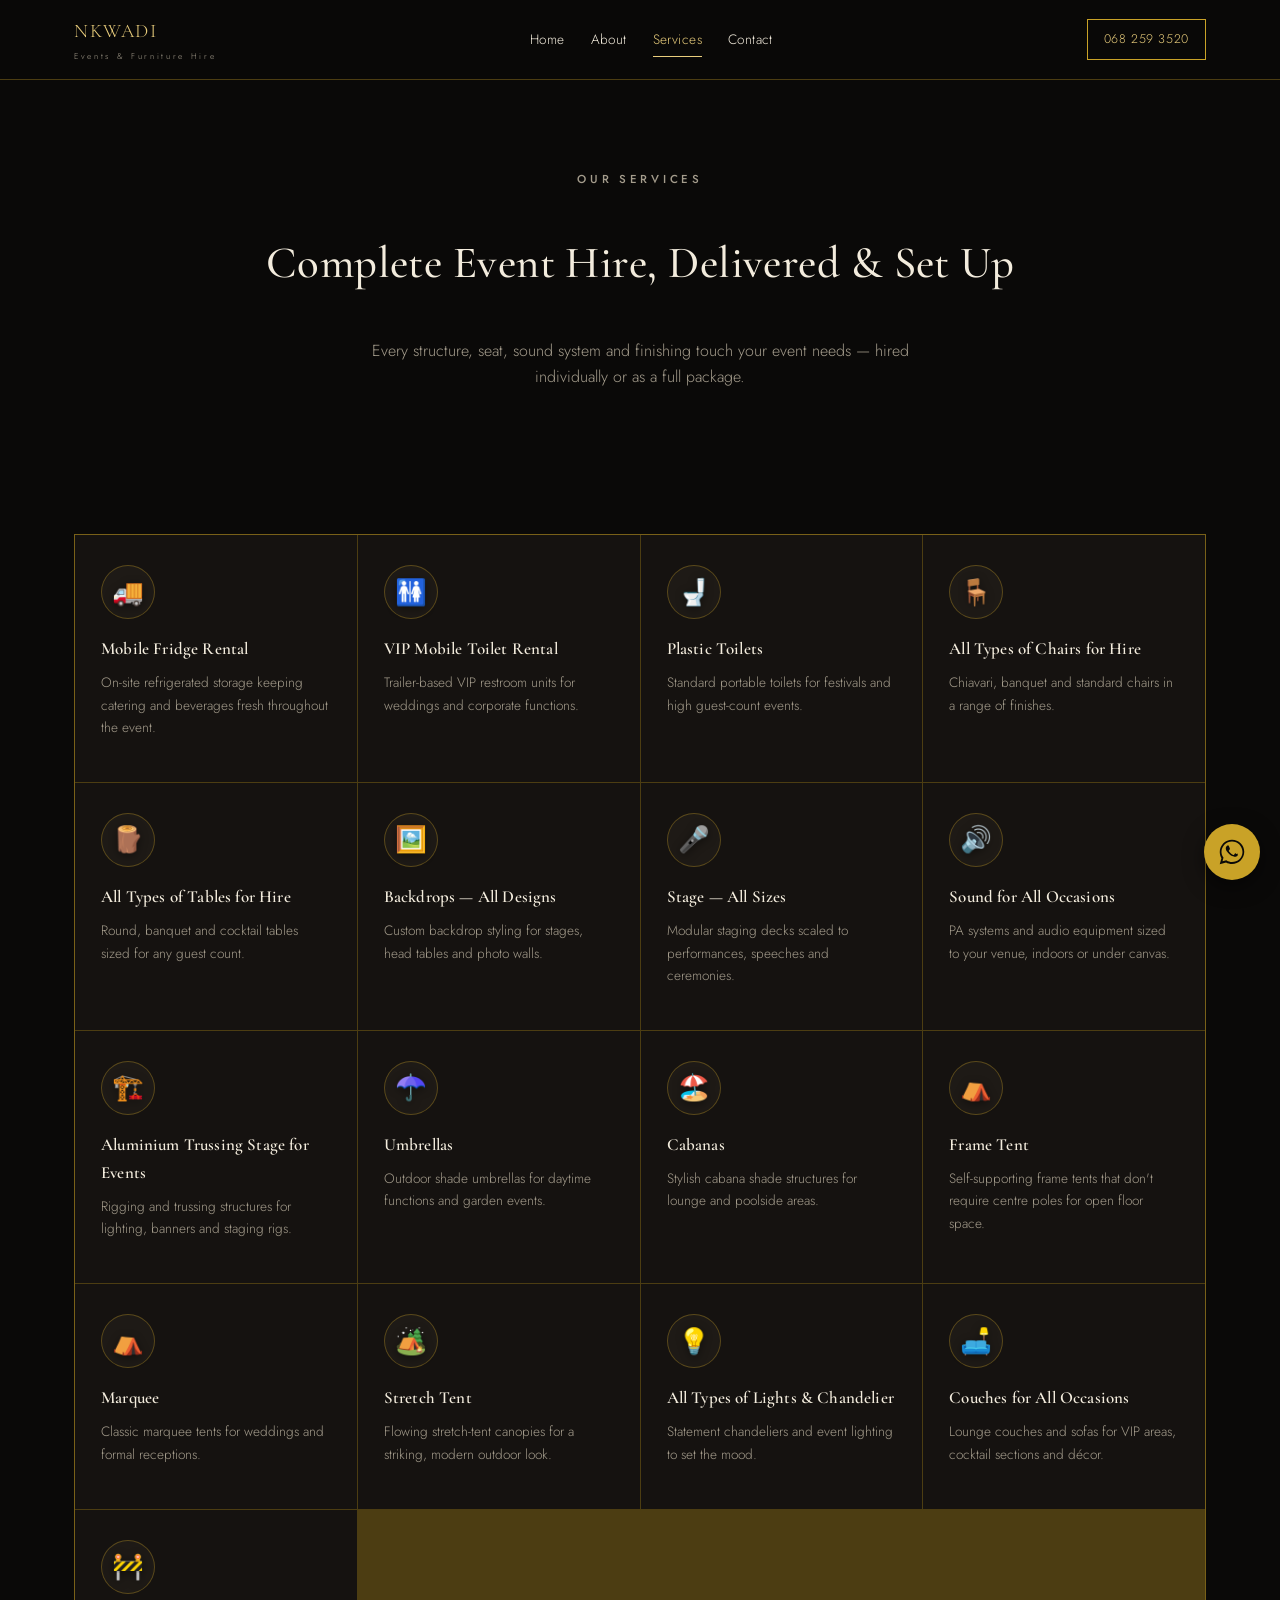
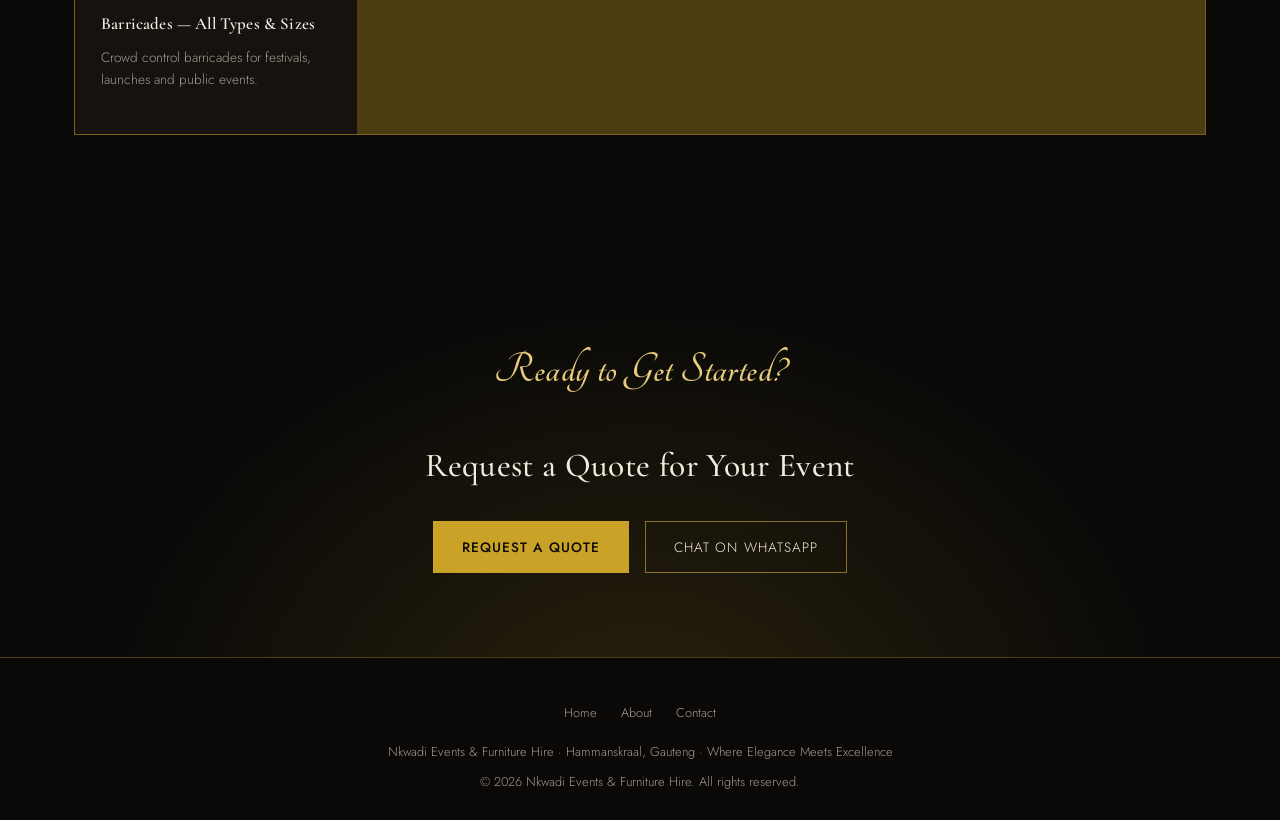
<file: services.html>
<!DOCTYPE html>
<html lang="en">
<head>
<meta charset="UTF-8">
<meta name="viewport" content="width=device-width, initial-scale=1">

<title>Event Hire Services Hammanskraal | Tents, Chairs, Staging | Nkwadi</title>
<meta name="description" content="Full event hire services from Nkwadi in Hammanskraal: tents, marquees, chairs, tables, staging, sound, lighting, décor, couches & VIP mobile toilets.">
<meta name="robots" content="index, follow">
<link rel="icon" type="image/svg+xml" href="favicon.svg">
<link rel="canonical" href="https://www.nkwadieventshire.co.za/services.html">

<meta property="og:title" content="Event Hire Services | Nkwadi Events & Furniture Hire">
<meta property="og:description" content="Tents, marquees, chairs, tables, staging, sound, lighting, décor, couches and VIP mobile toilets — all hired, delivered and set up by Nkwadi.">
<meta property="og:type" content="website">
<meta property="og:url" content="https://www.nkwadieventshire.co.za/services.html">
<meta name="twitter:card" content="summary_large_image">

<link rel="preconnect" href="https://fonts.googleapis.com">
<link rel="preconnect" href="https://fonts.gstatic.com" crossorigin>
<link href="https://fonts.googleapis.com/css2?family=Cormorant+Garamond:ital,wght@0,400;0,500;0,600;1,500&family=Jost:wght@300;400;500;600&family=Tangerine:wght@700&display=swap" rel="stylesheet">
<link rel="stylesheet" href="style.css">

<script type="application/ld+json">
{
  "@context": "https://schema.org",
  "@type": "Service",
  "serviceType": "Event and furniture hire",
  "provider": {"@type": "LocalBusiness","name": "Nkwadi Events & Furniture Hire","telephone": "+27682593520"},
  "areaServed": "Gauteng, South Africa",
  "description": "Tent, marquee, chair, table, staging, sound, lighting, décor, couch, umbrella, cabana, barricade and VIP mobile toilet hire for events across Gauteng."
}
</script>
</head>
<body>
<a href="#main" class="skip-link">Skip to main content</a>

<header class="site-header">
  <div class="nav wrap">
    <a href="index.html" class="brand">NKWADI <small>Events &amp; Furniture Hire</small></a>
    <nav class="links" aria-label="Primary">
      <a href="index.html">Home</a>
      <a href="about.html">About</a>
      <a href="services.html" aria-current="page">Services</a>
      <a href="contact.html">Contact</a>
    </nav>
    <div class="header-actions">
      <a class="call-btn" href="tel:+27682593520">068 259 3520</a>
      <button class="menu-toggle" aria-expanded="false" aria-label="Toggle menu"><span></span><span></span><span></span></button>
    </div>
  </div>
</header>

<main id="main">

  <section class="page-hero">
    <div class="wrap">
      <p class="eyebrow">Our Services</p>
      <h1>Complete Event Hire, Delivered &amp; Set Up</h1>
      <p>Every structure, seat, sound system and finishing touch your event needs — hired individually or as a full package.</p>
    </div>
  </section>

  <section>
    <div class="wrap">
      <div class="service-grid reveal stagger">

        <div class="service-card">
          <div class="icon-circle"><span class="icon-emoji" aria-hidden="true">🚚</span></div>
          <h3>Mobile Fridge Rental</h3>
          <p>On-site refrigerated storage keeping catering and beverages fresh throughout the event.</p>
        </div>

        <div class="service-card">
          <div class="icon-circle"><span class="icon-emoji" aria-hidden="true">🚻</span></div>
          <h3>VIP Mobile Toilet Rental</h3>
          <p>Trailer-based VIP restroom units for weddings and corporate functions.</p>
        </div>

        <div class="service-card">
          <div class="icon-circle"><span class="icon-emoji" aria-hidden="true">🚽</span></div>
          <h3>Plastic Toilets</h3>
          <p>Standard portable toilets for festivals and high guest-count events.</p>
        </div>

        <div class="service-card">
          <div class="icon-circle"><span class="icon-emoji" aria-hidden="true">🪑</span></div>
          <h3>All Types of Chairs for Hire</h3>
          <p>Chiavari, banquet and standard chairs in a range of finishes.</p>
        </div>

        <div class="service-card">
          <div class="icon-circle"><span class="icon-emoji" aria-hidden="true">🪵</span></div>
          <h3>All Types of Tables for Hire</h3>
          <p>Round, banquet and cocktail tables sized for any guest count.</p>
        </div>

        <div class="service-card">
          <div class="icon-circle"><span class="icon-emoji" aria-hidden="true">🖼️</span></div>
          <h3>Backdrops — All Designs</h3>
          <p>Custom backdrop styling for stages, head tables and photo walls.</p>
        </div>

        <div class="service-card">
          <div class="icon-circle"><span class="icon-emoji" aria-hidden="true">🎤</span></div>
          <h3>Stage — All Sizes</h3>
          <p>Modular staging decks scaled to performances, speeches and ceremonies.</p>
        </div>

        <div class="service-card">
          <div class="icon-circle"><span class="icon-emoji" aria-hidden="true">🔊</span></div>
          <h3>Sound for All Occasions</h3>
          <p>PA systems and audio equipment sized to your venue, indoors or under canvas.</p>
        </div>

        <div class="service-card">
          <div class="icon-circle"><span class="icon-emoji" aria-hidden="true">🏗️</span></div>
          <h3>Aluminium Trussing Stage for Events</h3>
          <p>Rigging and trussing structures for lighting, banners and staging rigs.</p>
        </div>

        <div class="service-card">
          <div class="icon-circle"><span class="icon-emoji" aria-hidden="true">☂️</span></div>
          <h3>Umbrellas</h3>
          <p>Outdoor shade umbrellas for daytime functions and garden events.</p>
        </div>

        <div class="service-card">
          <div class="icon-circle"><span class="icon-emoji" aria-hidden="true">🏖️</span></div>
          <h3>Cabanas</h3>
          <p>Stylish cabana shade structures for lounge and poolside areas.</p>
        </div>

        <div class="service-card">
          <div class="icon-circle"><span class="icon-emoji" aria-hidden="true">⛺</span></div>
          <h3>Frame Tent</h3>
          <p>Self-supporting frame tents that don't require centre poles for open floor space.</p>
        </div>

        <div class="service-card">
          <div class="icon-circle"><span class="icon-emoji" aria-hidden="true">⛺</span></div>
          <h3>Marquee</h3>
          <p>Classic marquee tents for weddings and formal receptions.</p>
        </div>

        <div class="service-card">
          <div class="icon-circle"><span class="icon-emoji" aria-hidden="true">🏕️</span></div>
          <h3>Stretch Tent</h3>
          <p>Flowing stretch-tent canopies for a striking, modern outdoor look.</p>
        </div>

        <div class="service-card">
          <div class="icon-circle"><span class="icon-emoji" aria-hidden="true">💡</span></div>
          <h3>All Types of Lights &amp; Chandelier</h3>
          <p>Statement chandeliers and event lighting to set the mood.</p>
        </div>

        <div class="service-card">
          <div class="icon-circle"><span class="icon-emoji" aria-hidden="true">🛋️</span></div>
          <h3>Couches for All Occasions</h3>
          <p>Lounge couches and sofas for VIP areas, cocktail sections and décor.</p>
        </div>

        <div class="service-card">
          <div class="icon-circle"><span class="icon-emoji" aria-hidden="true">🚧</span></div>
          <h3>Barricades — All Types &amp; Sizes</h3>
          <p>Crowd control barricades for festivals, launches and public events.</p>
        </div>

      </div>
    </div>
  </section>

  <section class="cta reveal">
    <div class="wrap">
      <p class="script">Ready to Get Started?</p>
      <h2>Request a Quote for Your Event</h2>
      <div class="hero-ctas" style="margin-top:26px;">
        <a class="btn-primary" href="contact.html">Request a Quote</a>
        <a class="btn-ghost" data-whatsapp-quick href="#" role="button">Chat on WhatsApp</a>
      </div>
    </div>
  </section>

</main>

<footer class="site-footer">
  <div class="foot-links">
    <a href="index.html">Home</a>
    <a href="about.html">About</a>
    <a href="contact.html">Contact</a>
  </div>
  <div>Nkwadi Events &amp; Furniture Hire · Hammanskraal, Gauteng · Where Elegance Meets Excellence</div>
  <div style="margin-top:8px;">© <span data-year></span> Nkwadi Events &amp; Furniture Hire. All rights reserved.</div>
</footer>

<a class="whatsapp-float" href="#" role="button" data-whatsapp-quick aria-label="Book on WhatsApp">
  <svg viewBox="0 0 32 32" aria-hidden="true"><path d="M16 2C8.3 2 2 8.3 2 16c0 2.5.7 4.9 1.9 7L2 30l7.2-1.9c2 1.1 4.3 1.7 6.8 1.7 7.7 0 14-6.3 14-14S23.7 2 16 2zm0 25.5c-2.2 0-4.3-.6-6.1-1.7l-.4-.3-4.3 1.1 1.1-4.2-.3-.4C4.7 20.2 4 18.1 4 16 4 9.4 9.4 4 16 4s12 5.4 12 12-5.4 11.5-12 11.5zm6.6-8.7c-.4-.2-2.1-1-2.4-1.2-.3-.1-.6-.2-.8.2-.2.4-.9 1.2-1.1 1.4-.2.2-.4.3-.8.1-.4-.2-1.6-.6-3-1.9-1.1-1-1.9-2.2-2.1-2.6-.2-.4 0-.6.2-.8.2-.2.4-.4.6-.7.2-.2.3-.4.4-.6.1-.3 0-.5 0-.7-.1-.2-.8-2-1.1-2.7-.3-.7-.6-.6-.8-.6h-.7c-.2 0-.6.1-.9.4-.3.4-1.2 1.1-1.2 2.8s1.2 3.3 1.4 3.5c.2.2 2.4 3.7 5.8 5.1.8.3 1.5.6 2 .7.8.3 1.6.2 2.1.1.7-.1 2.1-.9 2.4-1.7.3-.8.3-1.5.2-1.7-.1-.1-.3-.2-.7-.4z"/></svg>
</a>

<script src="main.js" defer></script>
</body>
</html>
</file>
<file: style.css>
/* =========================================================
   Nkwadi Events & Furniture Hire — shared stylesheet
   ========================================================= */
:root{
  --black:#0a0908;
  --black-2:#151210;
  --black-3:#1e1a16;
  --gold:#c9a227;
  --gold-bright:#e9cd7c;
  --gold-dim:#8a712a;
  --ivory:#f3ecdd;
  --grey:#a49c8c;
  --hairline: rgba(201,162,39,0.35);
  --radius:2px;
  --speed:0.25s;
}

*,*::before,*::after{box-sizing:border-box;}
html{scroll-behavior:smooth;}
body{
  margin:0;
  background:var(--black);
  color:var(--ivory);
  font-family:'Jost', Arial, sans-serif;
  font-weight:300;
  line-height:1.65;
  -webkit-font-smoothing:antialiased;
}
h1,h2,h3,.script{
  font-family:'Cormorant Garamond', Georgia, serif;
  font-weight:500;
  letter-spacing:0.01em;
}
.script{
  font-family:'Tangerine', cursive;
  font-weight:700;
  color:var(--gold-bright);
  line-height:1;
}
img,svg{max-width:100%; display:block;}
a{color:inherit; text-decoration:none;}
button{font-family:inherit;}
ul{list-style:none; margin:0; padding:0;}

/* Accessibility */
.skip-link{
  position:absolute; left:-999px; top:auto;
  background:var(--gold); color:var(--black);
  padding:10px 16px; z-index:200; font-size:0.85rem;
}
.skip-link:focus{
  left:16px; top:16px;
}
a:focus-visible, button:focus-visible, input:focus-visible, textarea:focus-visible, select:focus-visible{
  outline:2px solid var(--gold-bright);
  outline-offset:3px;
}
@media (prefers-reduced-motion: reduce){
  *{animation-duration:0.001ms !important; animation-iteration-count:1 !important; transition-duration:0.001ms !important; scroll-behavior:auto !important;}
}

.wrap{max-width:1180px; margin:0 auto; padding:0 24px;}
.eyebrow{
  font-size:0.72rem; letter-spacing:0.32em; text-transform:uppercase;
  color:var(--gold); font-weight:500;
}
.divider{width:60px; height:1px; background:var(--gold); margin:18px 0;}
.divider.center{margin:18px auto;}

/* Scroll reveal */
.reveal{opacity:0; transform:translateY(18px); transition:opacity 0.7s ease, transform 0.7s ease;}
.reveal.is-visible{opacity:1; transform:translateY(0);}

/* Staggered children reveal (service/occasion/value grids) */
.stagger > *{opacity:0; transform:translateY(14px); transition:opacity 0.5s ease, transform 0.5s ease;}
.stagger.is-visible > *{opacity:1; transform:translateY(0);}
.stagger.is-visible > *:nth-child(1){transition-delay:0.04s;}
.stagger.is-visible > *:nth-child(2){transition-delay:0.09s;}
.stagger.is-visible > *:nth-child(3){transition-delay:0.14s;}
.stagger.is-visible > *:nth-child(4){transition-delay:0.19s;}
.stagger.is-visible > *:nth-child(5){transition-delay:0.24s;}
.stagger.is-visible > *:nth-child(6){transition-delay:0.29s;}
.stagger.is-visible > *:nth-child(7){transition-delay:0.34s;}
.stagger.is-visible > *:nth-child(8){transition-delay:0.39s;}
.stagger.is-visible > *:nth-child(9){transition-delay:0.44s;}
.stagger.is-visible > *:nth-child(10){transition-delay:0.49s;}
.stagger.is-visible > *:nth-child(11){transition-delay:0.54s;}
.stagger.is-visible > *:nth-child(12){transition-delay:0.59s;}
.stagger.is-visible > *:nth-child(13){transition-delay:0.64s;}
.stagger.is-visible > *:nth-child(14){transition-delay:0.69s;}
.stagger.is-visible > *:nth-child(15){transition-delay:0.74s;}
.stagger.is-visible > *:nth-child(16){transition-delay:0.79s;}
.stagger.is-visible > *:nth-child(17){transition-delay:0.84s;}
.stagger.is-visible > *:nth-child(18){transition-delay:0.89s;}

/* Hero entrance animation (plays on page load, not on scroll) */
@keyframes fadeInUp{ from{opacity:0; transform:translateY(22px);} to{opacity:1; transform:translateY(0);} }
.hero .emblem, .hero .eyebrow, .hero h1, .hero p.lead, .hero .script-line, .hero .hero-ctas{
  opacity:0; animation:fadeInUp 0.8s ease forwards;
}
.hero .emblem{animation-delay:0.05s;}
.hero .eyebrow{animation-delay:0.18s;}
.hero h1{animation-delay:0.3s;}
.hero p.lead{animation-delay:0.44s;}
.hero .script-line{animation-delay:0.56s;}
.hero .hero-ctas{animation-delay:0.68s;}
.page-hero .eyebrow, .page-hero h1, .page-hero p{
  opacity:0; animation:fadeInUp 0.8s ease forwards;
}
.page-hero .eyebrow{animation-delay:0.05s;}
.page-hero h1{animation-delay:0.16s;}
.page-hero p{animation-delay:0.28s;}

/* Icon circles with realistic emoji icons */
.icon-circle{
  width:54px; height:54px; border:1px solid var(--hairline); border-radius:50%;
  display:flex; align-items:center; justify-content:center;
  background:var(--black-3); margin-bottom:16px;
  transition:border-color var(--speed), transform var(--speed);
}
.icon-emoji{
  font-size:1.6rem; line-height:1; display:inline-block;
  filter:drop-shadow(0 2px 5px rgba(0,0,0,0.45));
  transition:transform var(--speed) ease;
}
.service-card:hover .icon-circle,
.occasion:hover .icon-circle,
.value-card:hover .icon-circle{
  border-color:var(--gold); transform:translateY(-3px);
}
.service-card:hover .icon-emoji,
.occasion:hover .icon-emoji,
.value-card:hover .icon-emoji{
  transform:scale(1.15) rotate(-4deg);
}
.occasion .icon-circle{margin:0 auto 14px;}

@media (prefers-reduced-motion: reduce){
  .hero .emblem, .hero .eyebrow, .hero h1, .hero p.lead, .hero .script-line, .hero .hero-ctas,
  .page-hero .eyebrow, .page-hero h1, .page-hero p{
    animation:none; opacity:1;
  }
}

/* Emblem */
.emblem{
  width:88px; height:88px; margin:0 auto 18px;
  border:1px solid var(--gold); border-radius:50%;
  display:flex; align-items:center; justify-content:center;
  position:relative;
}
.emblem::before{
  content:""; position:absolute; inset:-8px;
  border:1px solid var(--gold-dim); border-radius:50%;
  animation:spin 40s linear infinite;
}
@keyframes spin{ to{ transform:rotate(360deg); } }
.emblem svg{width:42px; height:42px;}

/* ===== Header / Nav ===== */
header.site-header{
  position:sticky; top:0; z-index:100;
  background:rgba(10,9,8,0.92);
  backdrop-filter:blur(8px);
  border-bottom:1px solid var(--hairline);
}
.nav{
  display:flex; align-items:center; justify-content:space-between;
  padding:16px 24px;
}
.brand{
  font-family:'Cormorant Garamond', serif;
  font-size:1.2rem; letter-spacing:0.08em; color:var(--gold-bright);
}
.brand small{
  display:block; font-family:'Jost', sans-serif;
  font-size:0.52rem; letter-spacing:0.32em; color:var(--grey); margin-top:2px;
}
nav.links{display:flex; gap:26px; font-size:0.85rem; letter-spacing:0.03em;}
nav.links a{position:relative; padding:4px 0;}
nav.links a::after{
  content:""; position:absolute; left:0; right:100%; bottom:-2px; height:1px;
  background:var(--gold-bright); transition:right var(--speed) ease;
}
nav.links a:hover::after, nav.links a[aria-current="page"]::after{right:0;}
nav.links a[aria-current="page"]{color:var(--gold-bright);}
.header-actions{display:flex; align-items:center; gap:14px;}
.call-btn{
  border:1px solid var(--gold); padding:9px 16px;
  font-size:0.78rem; letter-spacing:0.05em; color:var(--gold-bright);
  white-space:nowrap; transition:background var(--speed), color var(--speed);
}
.call-btn:hover{background:var(--gold); color:var(--black);}

.menu-toggle{
  display:none; flex-direction:column; gap:5px;
  background:none; border:none; cursor:pointer; padding:6px;
}
.menu-toggle span{width:24px; height:1.5px; background:var(--gold-bright); transition:transform var(--speed), opacity var(--speed);}
.menu-toggle[aria-expanded="true"] span:nth-child(1){transform:translateY(6.5px) rotate(45deg);}
.menu-toggle[aria-expanded="true"] span:nth-child(2){opacity:0;}
.menu-toggle[aria-expanded="true"] span:nth-child(3){transform:translateY(-6.5px) rotate(-45deg);}

@media (max-width:860px){
  nav.links{
    position:fixed; inset:65px 0 0 0; height:0; overflow:hidden;
    flex-direction:column; align-items:center; justify-content:center;
    gap:30px; background:var(--black); font-size:1.1rem;
    transition:height var(--speed) ease;
  }
  nav.links.open{height:calc(100vh - 65px);}
  .menu-toggle{display:flex;}
  .call-btn{display:none;}
}

/* ===== Hero ===== */
.hero{
  position:relative; padding:96px 24px 84px; text-align:center; overflow:hidden;
  background:radial-gradient(ellipse at 50% -10%, rgba(201,162,39,0.14), transparent 60%), var(--black);
}
.hero h1{
  font-size:clamp(2rem, 6vw, 3.4rem); color:var(--ivory);
  max-width:820px; margin:14px auto 6px;
}
.hero h1 em{font-style:normal; color:var(--gold-bright);}
.hero p.lead{max-width:560px; margin:18px auto 0; color:var(--grey); font-size:1.02rem;}
.hero .script-line{font-size:2.5rem; margin-top:20px;}
.hero-ctas{display:flex; gap:16px; justify-content:center; flex-wrap:wrap; margin-top:32px;}

.page-hero{padding:76px 24px 60px; text-align:center;}
.page-hero h1{font-size:clamp(2rem,5vw,2.8rem);}
.page-hero p{color:var(--grey); max-width:600px; margin:14px auto 0;}

.btn-primary{
  background:var(--gold); color:var(--black); padding:14px 28px;
  font-size:0.85rem; letter-spacing:0.08em; text-transform:uppercase; font-weight:500;
  border:1px solid var(--gold); cursor:pointer; transition:background var(--speed), transform var(--speed);
  display:inline-block;
}
.btn-primary:hover{background:var(--gold-bright); border-color:var(--gold-bright); transform:translateY(-2px);}
.btn-ghost{
  border:1px solid var(--gold-dim); color:var(--ivory); padding:14px 28px;
  font-size:0.85rem; letter-spacing:0.08em; text-transform:uppercase;
  transition:border-color var(--speed), transform var(--speed); display:inline-block;
}
.btn-ghost:hover{border-color:var(--gold); transform:translateY(-2px);}

/* ===== Trust strip ===== */
.trust-strip{border-top:1px solid var(--hairline); border-bottom:1px solid var(--hairline); background:var(--black-2);}
.trust-strip .wrap{display:flex; flex-wrap:wrap; justify-content:center; gap:40px; padding:20px 24px;}
.trust-item{display:flex; align-items:center; gap:10px; font-size:0.8rem; letter-spacing:0.04em; color:var(--grey);}
.trust-item svg{width:18px; height:18px; stroke:var(--gold); fill:none; stroke-width:1.4;}

/* ===== Sections ===== */
section{padding:84px 0;}
.section-head{text-align:center; max-width:640px; margin:0 auto 48px;}
.section-head h2{font-size:clamp(1.7rem, 4vw, 2.4rem); color:var(--ivory); margin-top:10px;}
.section-head p{color:var(--grey); margin-top:14px; font-size:0.98rem;}
.band-alt{background:var(--black-2); border-top:1px solid var(--hairline); border-bottom:1px solid var(--hairline);}

/* Services grid */
.service-grid{
  display:grid; grid-template-columns:repeat(auto-fit, minmax(230px, 1fr));
  gap:1px; background:var(--hairline); border:1px solid var(--hairline);
}
.service-card{background:var(--black-2); padding:30px 26px; transition:background var(--speed);}
.service-card:hover{background:var(--black-3);}
.service-card svg{width:26px; height:26px; fill:none; stroke:var(--gold); stroke-width:1.4;}
.service-card h3{font-size:1.06rem; color:var(--ivory); margin:16px 0 0; font-weight:600;}
.service-card p{font-size:0.85rem; color:var(--grey); margin-top:8px;}

/* Occasions */
.occasions-grid{display:grid; grid-template-columns:repeat(auto-fit, minmax(150px,1fr)); gap:28px; text-align:center;}
.occasion{padding:20px 10px;}
.occasion svg{width:32px; height:32px; stroke:var(--gold); fill:none; stroke-width:1.3; margin:0 auto 14px;}
.occasion span{font-size:0.85rem; letter-spacing:0.03em; color:var(--ivory);}

/* About / values */
.about-copy{max-width:760px; margin:0 auto; text-align:center;}
.about-copy p{color:var(--grey); margin-top:18px; font-size:1rem;}
.values-grid{display:grid; grid-template-columns:repeat(auto-fit,minmax(220px,1fr)); gap:1px; background:var(--hairline); border:1px solid var(--hairline); margin-top:52px;}
.value-card{background:var(--black-2); padding:30px 26px; text-align:center;}
.value-card svg{width:28px; height:28px; stroke:var(--gold); fill:none; stroke-width:1.3; margin:0 auto 14px;}
.value-card h3{font-size:1.02rem; color:var(--ivory); font-weight:600;}
.value-card p{font-size:0.85rem; color:var(--grey); margin-top:8px;}

/* Gallery (illustrative categories, no photography) */
.gallery-grid{display:grid; grid-template-columns:repeat(auto-fit,minmax(240px,1fr)); gap:22px;}
.gallery-card{
  border:1px solid var(--hairline); background:var(--black-2);
  padding:26px 22px 24px; transition:transform var(--speed), border-color var(--speed);
}
.gallery-card:hover{transform:translateY(-4px); border-color:var(--gold);}
.gallery-card .frame{
  aspect-ratio:4/3; border:1px solid var(--hairline); display:flex; align-items:center; justify-content:center;
  background:linear-gradient(160deg, var(--black-3), var(--black));
  margin-bottom:16px; overflow:hidden;
}
.gallery-card img{width:52%; height:52%; object-fit:contain; opacity:0.9;}
.gallery-card h3{font-size:1.02rem; color:var(--ivory); font-weight:600;}
.gallery-card p{font-size:0.83rem; color:var(--grey); margin-top:6px;}

/* FAQ */
.faq-list{max-width:760px; margin:0 auto;}
.faq-item{border-bottom:1px solid var(--hairline);}
.faq-q{
  width:100%; background:none; border:none; color:var(--gold-bright);
  text-align:left; padding:20px 4px; font-family:'Cormorant Garamond',serif;
  font-size:1.08rem; display:flex; justify-content:space-between; align-items:center; cursor:pointer;
}
.faq-q .icon{transition:transform var(--speed);}
.faq-item[data-open="true"] .faq-q .icon{transform:rotate(45deg);}
.faq-a{max-height:0; overflow:hidden; transition:max-height var(--speed) ease;}
.faq-a p{color:var(--grey); font-size:0.92rem; padding:0 4px 20px;}

/* CTA band */
.cta{text-align:center; background:radial-gradient(ellipse at 50% 120%, rgba(201,162,39,0.16), transparent 60%), var(--black);}
.cta .script{font-size:2.8rem;}
.cta h2{font-size:clamp(1.5rem,4vw,2.1rem); margin-top:6px;}
.contact-row{display:flex; flex-wrap:wrap; gap:14px; justify-content:center; align-items:center; margin-top:28px;}
.phone-link{
  font-size:1.2rem; color:var(--gold-bright); letter-spacing:0.02em;
  border:1px solid var(--gold); padding:13px 24px; transition:background var(--speed), color var(--speed);
}
.phone-link:hover{background:var(--gold); color:var(--black);}
.location-line{margin-top:20px; color:var(--grey); font-size:0.9rem; letter-spacing:0.03em;}
.location-line svg{width:14px; height:14px; stroke:var(--gold); fill:none; vertical-align:-2px; margin-right:6px;}

/* ===== Contact page / form ===== */
.contact-layout{display:grid; grid-template-columns:1.1fr 0.9fr; gap:60px; align-items:start;}
@media (max-width:900px){ .contact-layout{grid-template-columns:1fr;} }

.form-card{border:1px solid var(--hairline); background:var(--black-2); padding:34px;}
.form-row{display:grid; grid-template-columns:1fr 1fr; gap:18px;}
@media (max-width:520px){ .form-row{grid-template-columns:1fr;} }
.field{margin-bottom:18px;}
.field label{display:block; font-size:0.78rem; letter-spacing:0.05em; text-transform:uppercase; color:var(--grey); margin-bottom:8px;}
.field input, .field select, .field textarea{
  width:100%; background:var(--black); border:1px solid var(--hairline); color:var(--ivory);
  padding:12px 14px; font-family:'Jost', sans-serif; font-size:0.92rem; border-radius:var(--radius);
  transition:border-color var(--speed);
}
.field input:focus, .field select:focus, .field textarea:focus{border-color:var(--gold); outline:none;}
.field textarea{resize:vertical; min-height:100px;}
fieldset{border:1px solid var(--hairline); padding:14px 16px 6px; margin-bottom:18px;}
fieldset legend{font-size:0.78rem; letter-spacing:0.05em; text-transform:uppercase; color:var(--grey); padding:0 6px;}
.checkbox-grid{display:grid; grid-template-columns:1fr 1fr; gap:8px 16px;}
@media (max-width:520px){ .checkbox-grid{grid-template-columns:1fr;} }
.checkbox-row{display:flex; align-items:center; gap:9px; font-size:0.86rem; color:var(--ivory); padding:6px 0;}
.checkbox-row input{width:16px; height:16px; accent-color:var(--gold);}
.form-note{font-size:0.78rem; color:var(--grey); margin-top:4px;}
.form-status{margin-top:14px; font-size:0.85rem; min-height:1.2em;}
.form-status.success{color:var(--gold-bright);}
.form-status.error{color:#e08787;}

.side-info{padding-top:8px;}
.side-info h2{font-size:1.6rem; margin-bottom:16px;}
.side-info ul{margin-top:20px;}
.side-info li{display:flex; gap:12px; padding:12px 0; border-bottom:1px solid var(--hairline); font-size:0.92rem; color:var(--grey);}
.side-info li svg{width:18px; height:18px; stroke:var(--gold); fill:none; flex-shrink:0; margin-top:2px;}
.map-frame{margin-top:24px; border:1px solid var(--hairline); aspect-ratio:16/9; overflow:hidden;}
.map-frame iframe{width:100%; height:100%; border:0; filter:grayscale(0.3) invert(0.92) contrast(0.9);}

/* Floating WhatsApp button */
.whatsapp-float{
  position:fixed; right:20px; bottom:20px; z-index:150;
  width:56px; height:56px; border-radius:50%;
  background:var(--gold); display:flex; align-items:center; justify-content:center;
  box-shadow:0 6px 20px rgba(0,0,0,0.5);
  transition:transform var(--speed);
}
.whatsapp-float:hover{transform:scale(1.08);}
.whatsapp-float svg{width:28px; height:28px; fill:var(--black);}

/* Footer */
footer.site-footer{border-top:1px solid var(--hairline); padding:44px 24px 28px; text-align:center; color:var(--grey); font-size:0.8rem;}
.foot-links{display:flex; gap:24px; justify-content:center; margin-bottom:18px; flex-wrap:wrap;}
.foot-links a:hover{color:var(--gold-bright);}

/* Utility */
.text-center{text-align:center;}
.mt-lg{margin-top:52px;}
</file>
